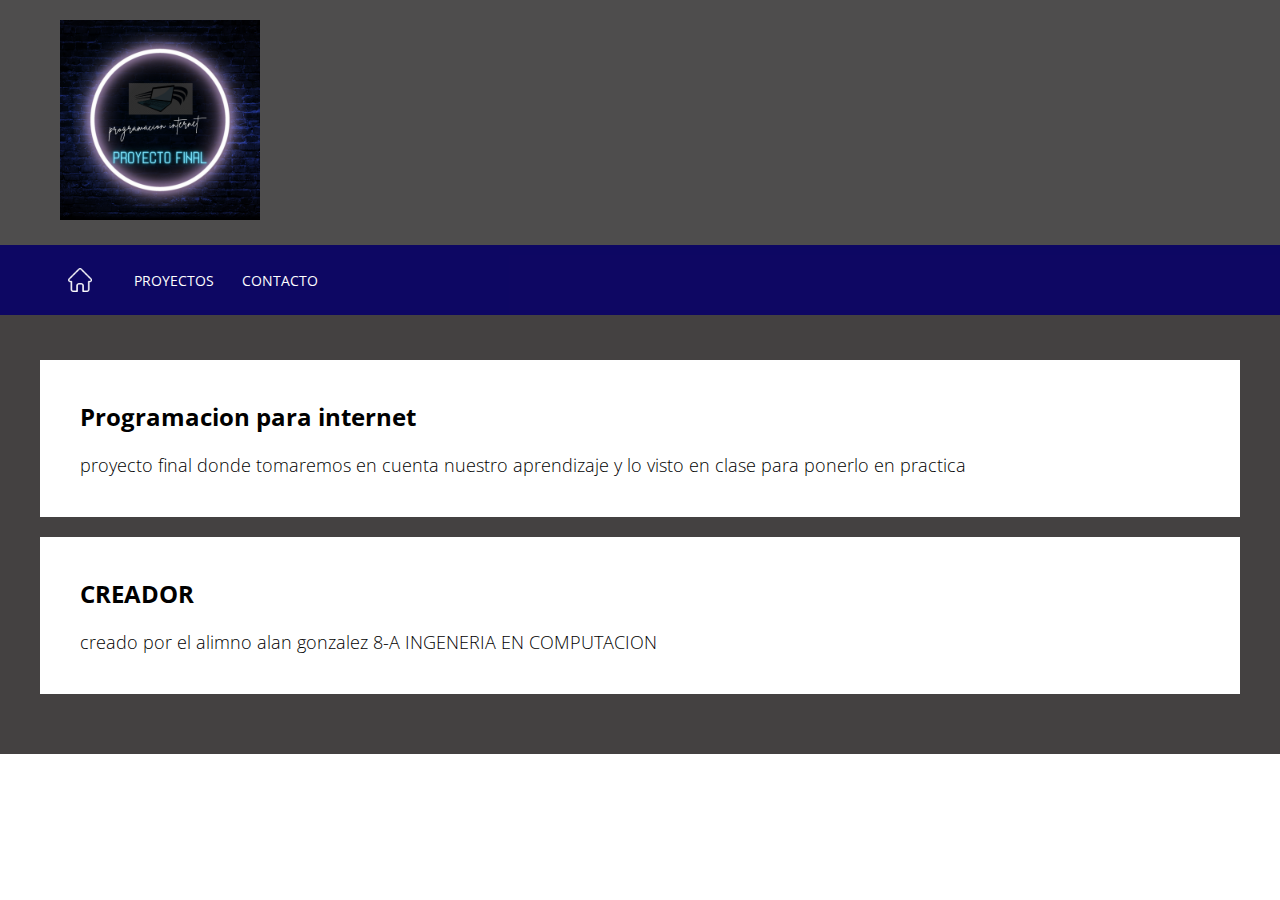
<file: index.html>
<!DOCTYPE html>
<html lang="en">
<head>
    <meta charset="UTF-8">
    <meta http-equiv="X-UA-Compatible" content="IE=edge">
    <meta name="viewport" content="width=device-width, initial-scale=1.0">
    <title>MENU PROYECTOS</title>
    <link rel="stylesheet" href="css/estilos.css">
</head>
<body>
    <header>
        <div class="header__superior">
            <div class="logo">
                <img src="proyectofinal.png" alt="">
            </div>
        
        </div>
        <div class="container__menu">
            <div class="menu">
                <nav>
                    <ul>
                        <li><a href="index.html"></a></li>
                        <li><a href="#">PROYECTOS</a>
                            <ul>
                               <li><a href="mipagina.html" id="selected">curriculum</a></li>
                               <li><a href="dinosaurio_chrome-master/dino.html" id="selected">dinosaurio</a></li>
                                <li><a href="calendario.html" id="selected">calendario</a></li>
                                <li><a href="reloj.html" id="selected">reloj</a></li>
                                <li><a href="precargador.html" id="selected">simulacion Carga</a></li>
                            </ul>

                        </li>
                        <li><a href="contacto.html">CONTACTO</a></li>
                    </ul>
                </nav>    
            </div>
        </div>
    </header>
    <main>
        <article>
            <h2> Programacion para internet
                <p>
                 proyecto final donde tomaremos en cuenta nuestro aprendizaje y lo visto en clase
                 para ponerlo en practica
                </p>
            </h2>
            </article>
        </article>
        <article>
            <h2>CREADOR</h2>
            <p>
                creado por el alimno alan gonzalez 
                8-A
                INGENERIA EN COMPUTACION
            </p>
    </main>
</body>
</html>
</file>
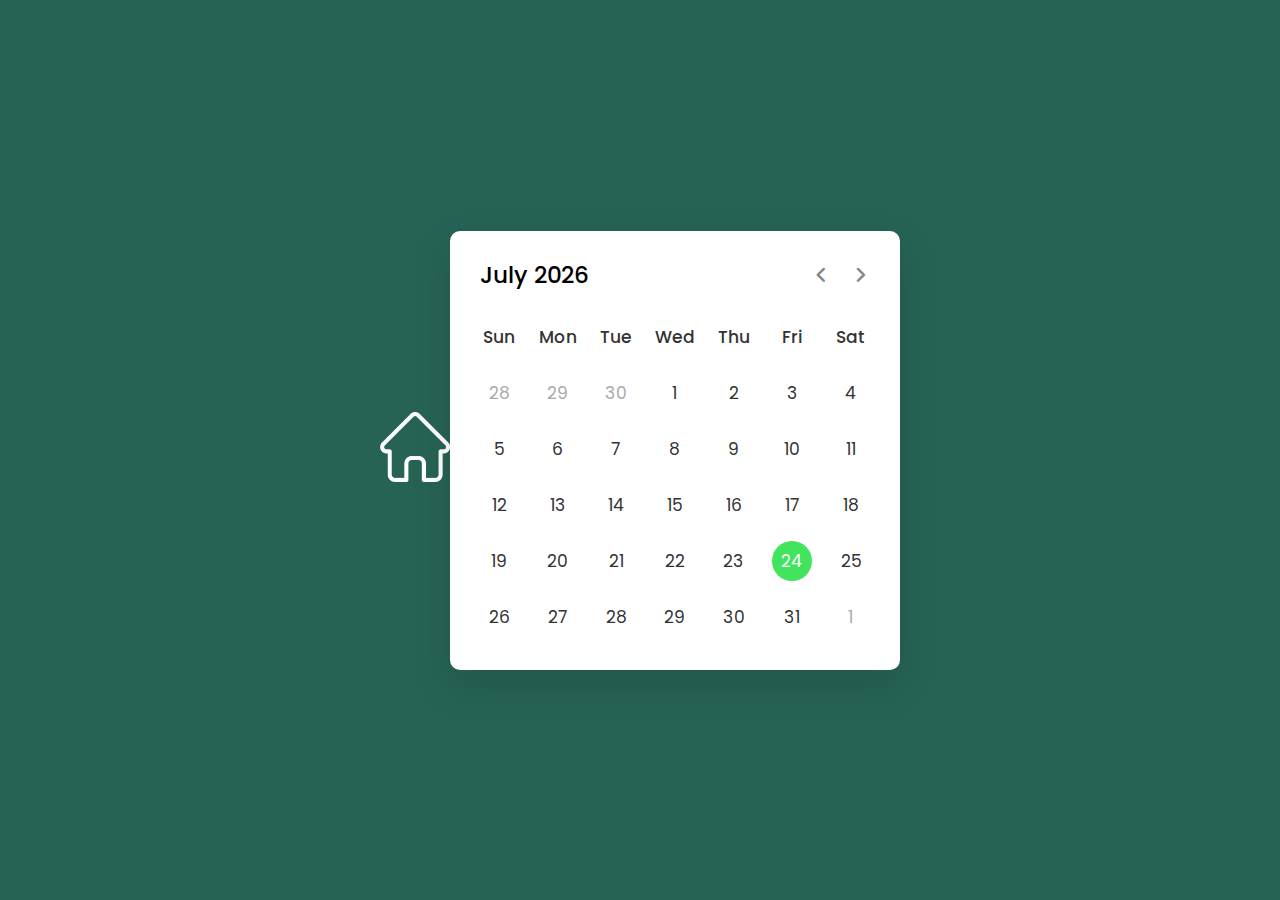
<file: calendario.html>
<!DOCTYPE html>
<!-- Coding By CodingNepal - youtube.com/codingnepal -->
<html lang="en" dir="ltr">
  <head>
    <meta charset="utf-8">
    <title>Dynamic Calendar JavaScript | CodingNepal</title>
    <link rel="stylesheet" href="css/estilo.css">
    <meta name="viewport" content="width=device-width, initial-scale=1.0">
    <!-- Google Font Link for Icons -->
    <link rel="stylesheet" href="https://fonts.googleapis.com/css2?family=Material+Symbols+Rounded:opsz,wght,FILL,GRAD@20..48,100..700,0..1,-50..200">
    <script src="cal.js" defer></script>
  </head>
  <body>
    <a href="index.html"> <img class="img_casa" src="casa.png" alt=""></a>
    <div class="wrapper">
      <header>
        <p class="current-date"></p>
        <div class="icons">
          <span id="prev" class="material-symbols-rounded">chevron_left</span>
          <span id="next" class="material-symbols-rounded">chevron_right</span>
        </div>
      </header>
      <div class="calendar">
        <ul class="weeks">
          <li>Sun</li>
          <li>Mon</li>
          <li>Tue</li>
          <li>Wed</li>
          <li>Thu</li>
          <li>Fri</li>
          <li>Sat</li>
        </ul>
        <ul class="days"></ul>
      </div>
    </div>
    
  </body>
</html>
</file>
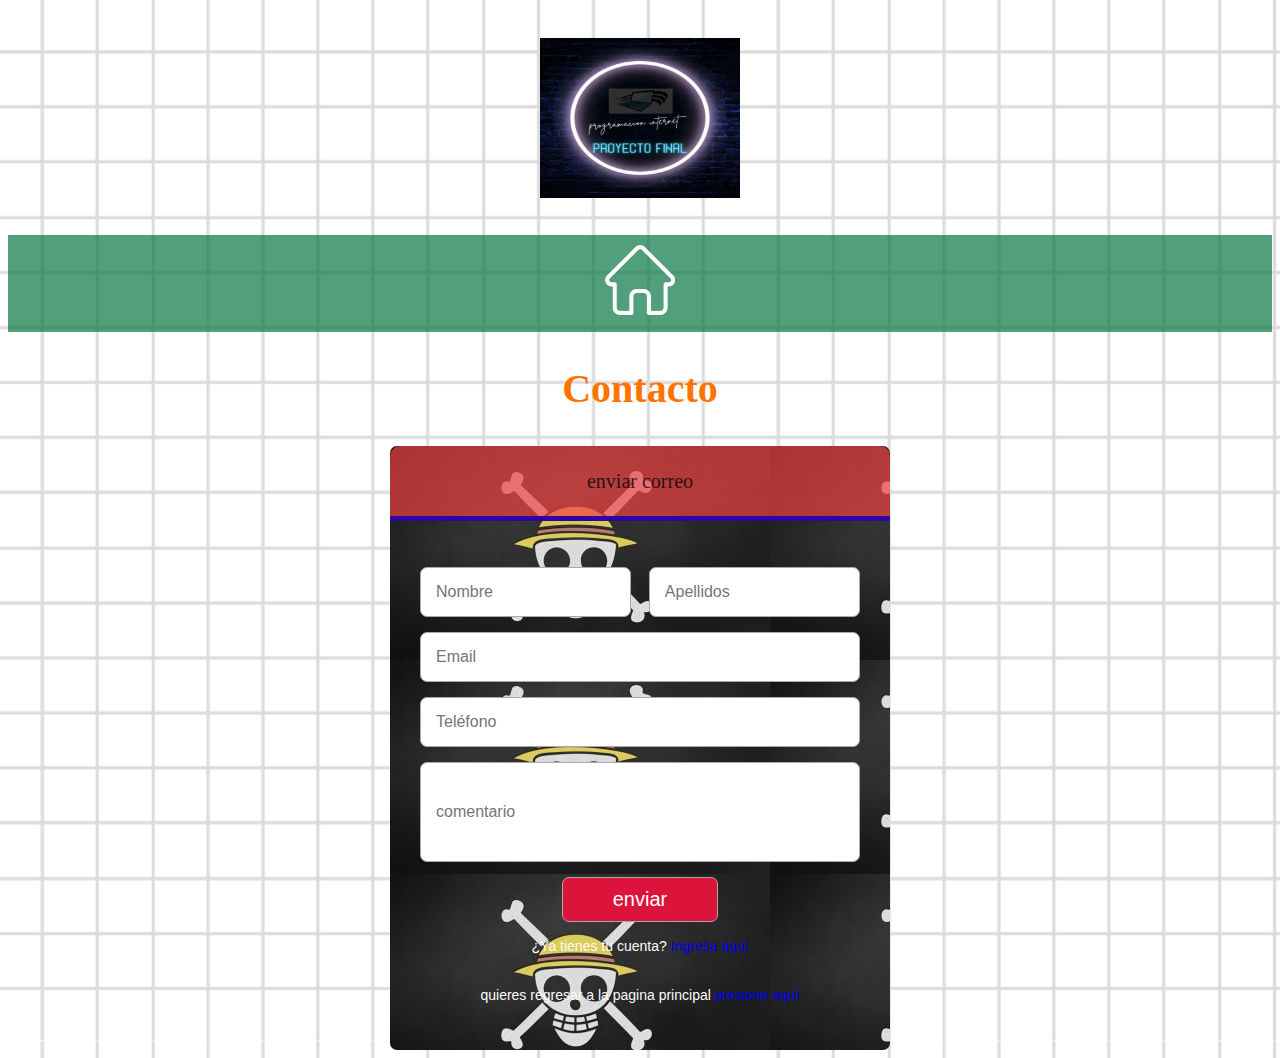
<file: contacto.html>
<!DOCTYPE html>
<html lang="en">
<head>
    <meta charset="UTF-8">
    <meta http-equiv="X-UA-Compatible" content="IE=edge">
    <meta name="viewport" content="width=device-width, initial-scale=1.0">
    <link rel="stylesheet" href="estilo.1.css"type"text/css" title="estilos del formulario" media="screen,print">
    <link rel="stylesheet" href="/css/style.css">
    <title>Formulario de registro</title>
    <script> src="validar.js" </script>
</head>
<body background="p.jpg">
  <header class="header">
    <a href="index.html">
      <img class="header__logo" src="proyectofinal.png" alt="Logotipo">
    </a>
</header>

<nav class="navegacion">
  <a href="index.html"> <img class="img_casa" src="casa.png" alt=""></a>
    
</nav>

   <h1> Contacto</h1>
    <form action="registrar.php" method="post" class="form-register"onsubmit="validar()">
      <h2 class="form__titulo">enviar correo</h2> 
      <div class="contenedor-imputs">
        <input type="text" id="nombre" name="nombre" placeholder="Nombre" class="input-48">
        <input type="text" id="apellidos"name="apellidos" placeholder="Apellidos" class="input-48">
        <input type="email"id="correo"  name="correo" placeholder="Email" class="input-100">
        <input type="number" id="telefono"name="telefono" placeholder="Teléfono" class="input-100">
        <input type="textbox"id="comentariot" name="comentario" placeholder="comentario" class="input-110">
        <input type="submit" name="boton" value="enviar" class="btn-enviar">
        <p class="form_link">¿Ya tienes tu cuenta? <a href="inicio.html">Ingresa aquí</a></p>
        <p class="form_links"> quieres regresar  a la pagina principal  <a href="index.html">presione aquí</a></p>
      </div>
    </form>
</body>
<body>
  </html>
</file>
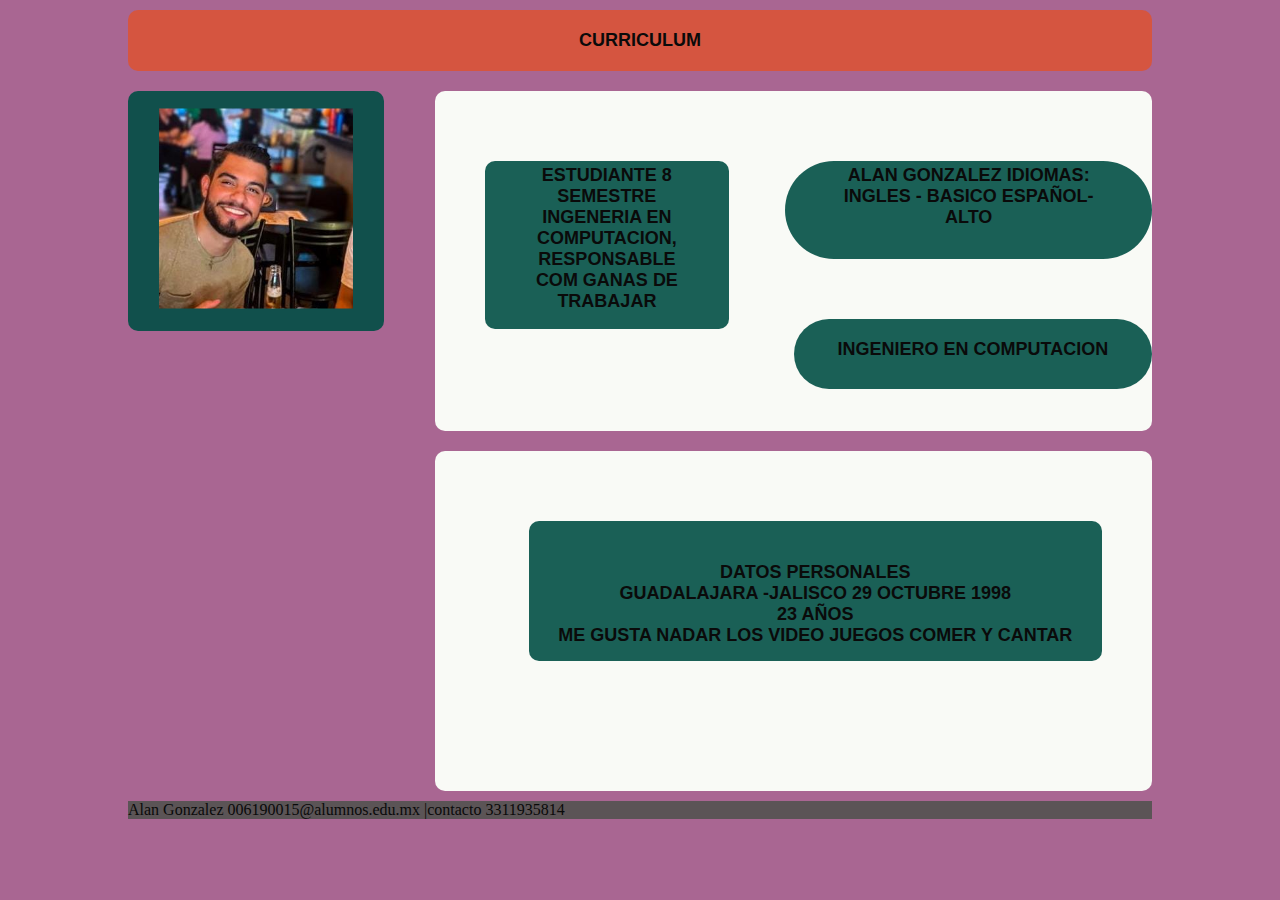
<file: mipagina.html>
<!DOCTYPE html>
<html lang="es">
<head>
    <meta charset="UTF-8">
    <meta http-equiv="X-UA-Compatible" content="IE=edge">
    <meta name="viewport" content="width=device-width, initial-scale=1.0">
    <title>mi pagina</title>
    <link rel="stylesheet" href="estilo1.2.css"type="text/css">
</head>
<body>
  <a href="index.html"> <img class="img_casa" src="casa.png" alt=""></a>
   
    <header>Curriculum</header>
    <!-- FIN DE ENCABEZADO-->
    
     
<!-- fin de la barra de navegacion -->
             <aside>
              
                <div> <img src="Alan.jpeg" alt="">
                </div>
              </aside>
 <!-- fin de  la  barra lateral -->
<!-- inicio de seccion -->
               <section id ="main content">
                    <div>
                      <article>  estudiante 8 semestre ingeneria en computacion,
                        responsable com ganas de trabajar</article>
                      </div>
                      <div>
                       <aside>
                        Alan gonzalez idiomas: ingles - 
                        basico español-alto
                        </aside>
                        <aside class="aside1">ingeniero en computacion</aside>
                    </div>
                </section>
                <div>
                <section>
                    <aside class="DAT">
                       <br> datos personales</br>
                             guadalajara -jalisco 
                            29 octubre 1998
                       <br> 23 años</br>
                        me gusta nadar los video juegos comer y cantar
                    </aside>
                </section>
                </div>
                   
        <!-- fin de seccion -->
         <div class="limpiar">
            <footer>
           Alan Gonzalez 006190015@alumnos.edu.mx |contacto 3311935814
           </footer> </div>   
           
         <!-- poner clases -->
          <!-- pie de pagina -->
        
           
    </body>
</html>
</file>
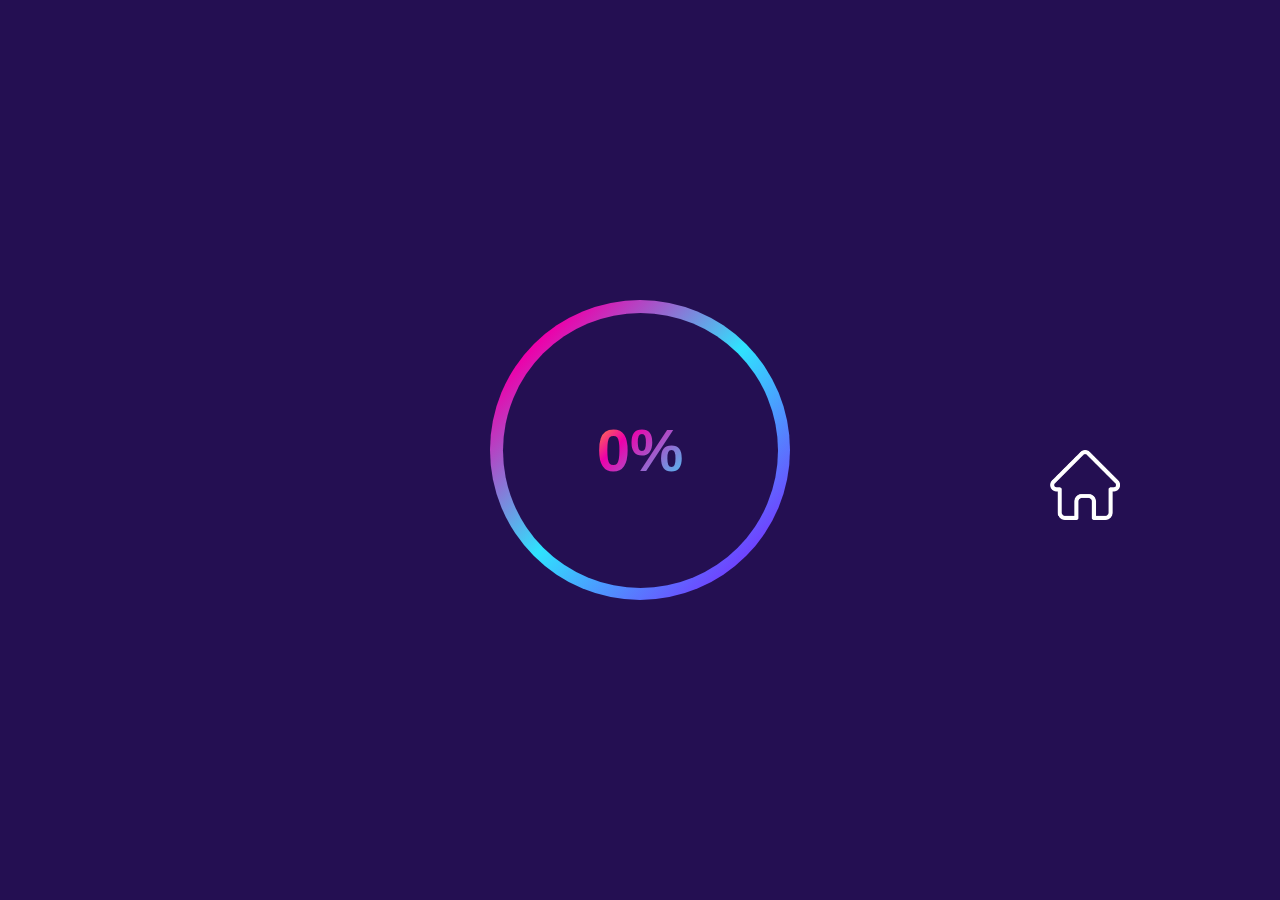
<file: precargador.html>
<!DOCTYPE html>
<!-- Created By CodingNepal -->
<html lang="en" dir="ltr">
   <head>
      <meta charset="utf-8">
      <title>cargador</title>
      <link rel="stylesheet" href="css/estiloc.css">
   </head>
   <body>
    <a href="index.html"> <img class="img_casa" src="casa.png" alt=""></a>
      <div class="outer">
        
      </div>
      <div class="inner">
         <span>0%</span>
      </div>
      <!-- This is Javascript Code -->
      <script>
         let outer = document.querySelector(".outer");
         let inner = document.querySelector(".inner");
         let percent = document.querySelector("span");
         let count = 0;
         inner.addEventListener('click', function(){
           let loading = setInterval(function(){
             if(count == 100){
               outer.classList.remove("active-loader");
               outer.classList.add("active-loader-2");
               clearInterval();
             }else{
               count = count + 1;
               percent.textContent = count + '%';
               outer.classList.add("active-loader");
             }
           },200);
         });
      </script>
   </body>
</html>
</file>
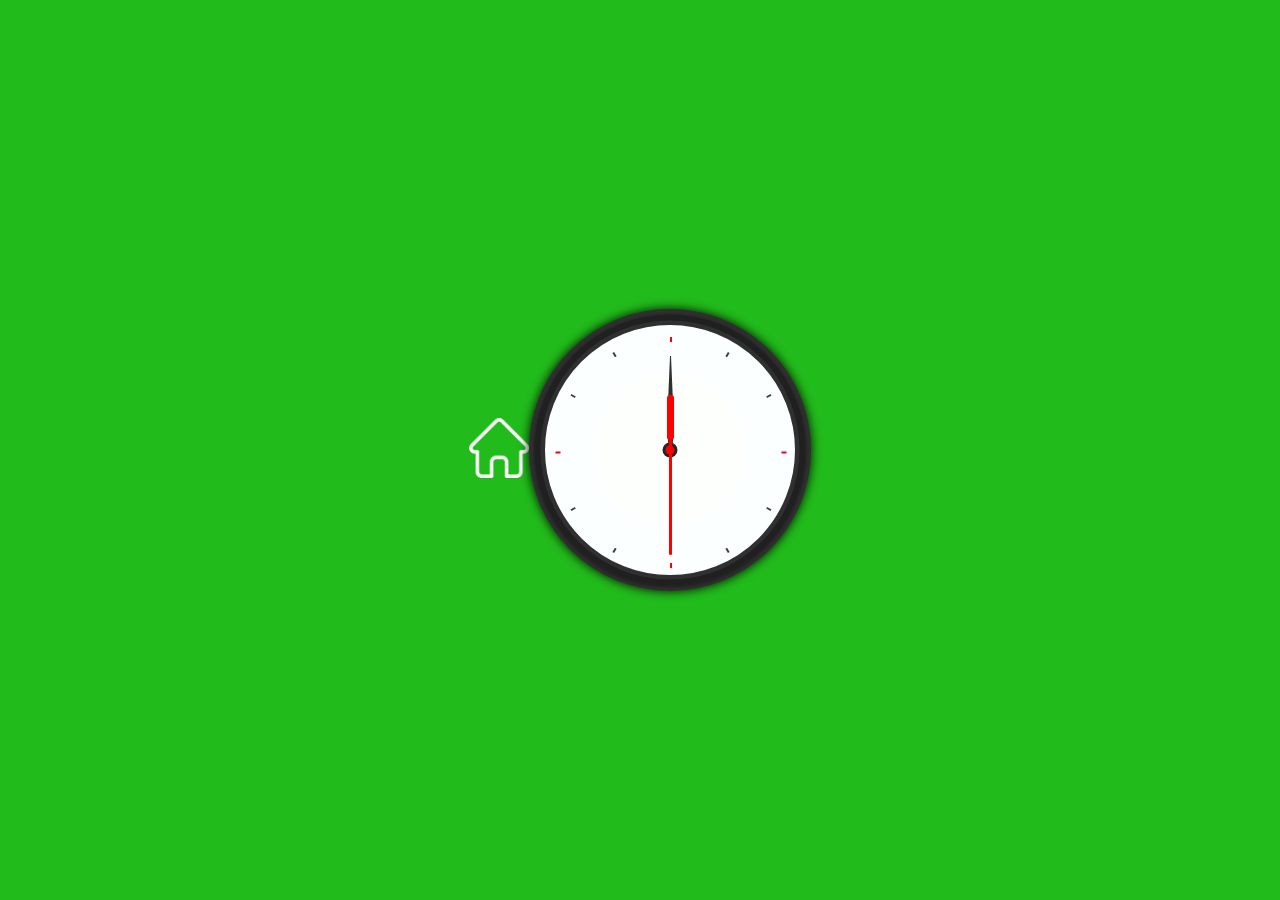
<file: reloj.html>
<!DOCTYPE html>
<!-- Created By CodingNepal -->
<html lang="en" dir="ltr">
   <head>
      <meta charset="utf-8">
      <title>Clock</title>
      <link rel="stylesheet" href="css/estilor.css">
      <style id="clock-animate"></style>
   </head>
   <body>
    <a href="index.html"> <img class="img_casa" src="casa.png" alt=""></a>
      <div class="clock">
         <div class="center-nut"></div>
         <div class="center-nut2"></div>
         <div class="indicator">
            <div>
            </div>
            <div></div>
            <div></div>
            <div></div>
            <div></div>
            <div></div>
            <div></div>
            <div></div>
            <div></div>
            <div></div>
            <div></div>
            <div></div>
         </div>
         <div class="sec-hand"></div>
         <div class="min-hand"></div>
         <div class="hr-hand"></div>
      </div>
      <script>
         (function() {
           var time = new Date(), //we get this time from our pc time not from server
           second = time.getSeconds() / 60 * 360,
           minute = time.getMinutes() / 60 * 360 + time.getSeconds() / 60 *6,
           hour = time.getHours() / 12 * 360 + time.getMinutes() /60 * 30,
           animation = [
             "@keyframes sec-hand{from{transform: rotate(" + second + "deg);}to{transform: rotate(" + (second  + 360) + "deg);}}",
             "@keyframes min-hand{from{transform: rotate(" + minute + "deg);}to{transform: rotate(" + (minute + 360) + "deg);}}",
             "@keyframes hr-hand{from{transform: rotate(" + hour + "deg);}to{transform: rotate(" + (hour + 360) + "deg);}}"
           ].join("");
           document.querySelector("#clock-animate").innerHTML = animation;
         })();
         
      </script>
   </body>
</html>
</file>
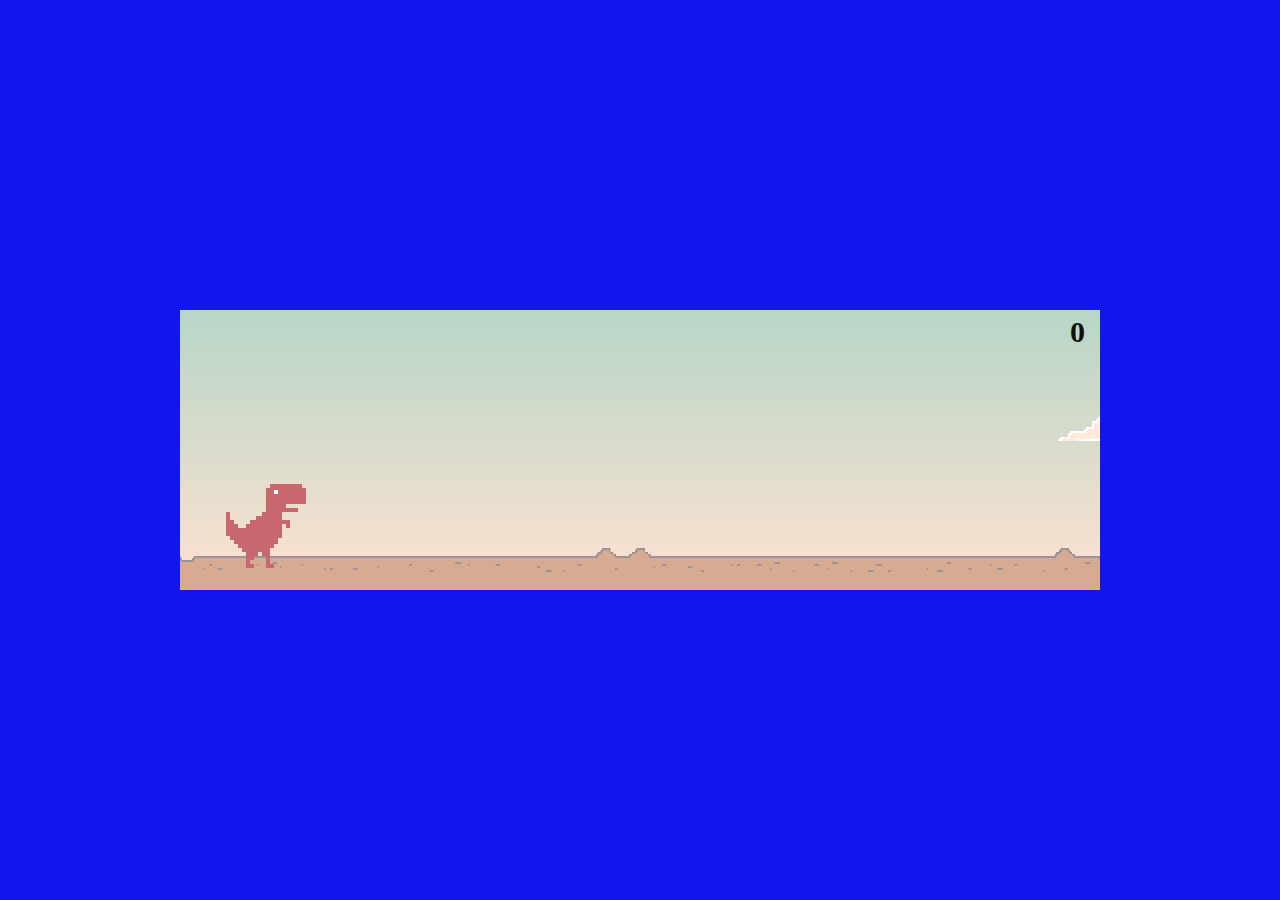
<file: dinosaurio_chrome-master/dino.html>
<!DOCTYPE html>
<html lang="en">
<head>
    <meta charset="UTF-8">
    <meta http-equiv="X-UA-Compatible" content="IE=edge">
    <meta name="viewport" content="width=device-width, initial-scale=1.0">
    <title>Dinosaurio Chrome V2</title>
    <style>

* {
    padding: 0;
    margin: 0;
}

body{
    height: 100vh;
    background: #1216ec;
    display: flex;
    align-items: center;
}

.contenedor {
    width: 920px;
    height: 280px;
    margin: 0 auto;
    
    position: relative;

    background: linear-gradient(#b7d6c7, transparent) #ffe2d1;/*linear-gradient(#90ebff, white);*/
    transition: background-color 1s linear;
    overflow: hidden;
}

.mediodia {
    background-color: #0788f1;
}

.tarde {
    background-color: #ff9102;
}

.noche {
    background-color: #19162e;
}

.dino {
    width: 84px;
    height: 84px;

    position: absolute;
    bottom: 22px;
    left: 42px;
    z-index: 2;

    background: url(img/dino.png) repeat-x 0px 0px;
    background-size: 336px 84px;
    background-position-x: 0px;

}

.dino-corriendo {
    animation: animarDino 0.25s steps(2) infinite;
}
.dino-estrellado {
    background-position-x: -252px;
}

.suelo {
    width: 200%;
    height: 42px;

    position: absolute;
    bottom: 0;
    left: 0;

    background: url(img/suelo.png) repeat-x 0px 0px;
    background-size: 50% 42px;

}

.cactus{
    width: 46px;
    height: 96px;

    position: absolute;
    bottom: 16px;
    left: 600px;
    z-index: 1;

    background: url(img/cactus1.png) no-repeat;
}
.cactus2{
    width: 98px;
    height: 66px;

    background: url(img/cactus2.png) no-repeat;
}

.nube{
    width: 92px;
    height: 26px;

    position: absolute;
    z-index: 0;

    background: url(img/nube.png) no-repeat;
    background-size: 92px 26px;
}
.img_casa{
    width: 70px;
    height: 70px;
}


.score{
    width: 100px;
    height: 30px;

    position: absolute;
    top: 5px;
    right: 15px;
    z-index: 10;

    color: #0f0f0f;
    font-family: Verdana;
    font-size: 30px;
    font-weight: bold;
    text-align: right;
}

.game-over{
    display: none;

    position: absolute;
    width: 100%;


    text-align: center;
    color: #030303;
    font-size: 30px;
    font-family: Verdana;
    font-weight: 700;
}

@keyframes animarDino{
    from{
        background-position-x: -84px;
    }
    to{
        background-position-x: -252px;
    }
}


    </style>
</head>
<body>

    <div class="contenedor">

        <div class="suelo"></div>
        
        <div class="dino dino-corriendo"></div>

        <div class="score">0</div>

    </div>

    <div class="game-over">GAME OVER</div>
    

<script>

//****** GAME LOOP ********//

var time = new Date();
var deltaTime = 0;

if(document.readyState === "complete" || document.readyState === "interactive"){
    setTimeout(Init, 1);
}else{
    document.addEventListener("DOMContentLoaded", Init); 
}

function Init() {
    time = new Date();
    Start();
    Loop();
}

function Loop() {
    deltaTime = (new Date() - time) / 1000;
    time = new Date();
    Update();
    requestAnimationFrame(Loop);
}

//****** GAME LOGIC ********//

var sueloY = 22;
var velY = 0;
var impulso = 900;
var gravedad = 2500;

var dinoPosX = 42;
var dinoPosY = sueloY; 

var sueloX = 0;
var velEscenario = 1280/3;
var gameVel = 1;
var score = 0;

var parado = false;
var saltando = false;

var tiempoHastaObstaculo = 2;
var tiempoObstaculoMin = 0.7;
var tiempoObstaculoMax = 1.8;
var obstaculoPosY = 16;
var obstaculos = [];

var tiempoHastaNube = 0.5;
var tiempoNubeMin = 0.7;
var tiempoNubeMax = 2.7;
var maxNubeY = 270;
var minNubeY = 100;
var nubes = [];
var velNube = 0.5;

var contenedor;
var dino;
var textoScore;
var suelo;
var gameOver;

function Start() {
    gameOver = document.querySelector(".game-over");
    suelo = document.querySelector(".suelo");
    contenedor = document.querySelector(".contenedor");
    textoScore = document.querySelector(".score");
    dino = document.querySelector(".dino");
    document.addEventListener("keydown", HandleKeyDown);
}

function Update() {
    if(parado) return;
    
    MoverDinosaurio();
    MoverSuelo();
    DecidirCrearObstaculos();
    DecidirCrearNubes();
    MoverObstaculos();
    MoverNubes();
    DetectarColision();

    velY -= gravedad * deltaTime;
}

function HandleKeyDown(ev){
    if(ev.keyCode == 32){
        Saltar();
    }
}

function Saltar(){
    if(dinoPosY === sueloY){
        saltando = true;
        velY = impulso;
        dino.classList.remove("dino-corriendo");
    }
}

function MoverDinosaurio() {
    dinoPosY += velY * deltaTime;
    if(dinoPosY < sueloY){
        
        TocarSuelo();
    }
    dino.style.bottom = dinoPosY+"px";
}

function TocarSuelo() {
    dinoPosY = sueloY;
    velY = 0;
    if(saltando){
        dino.classList.add("dino-corriendo");
    }
    saltando = false;
}

function MoverSuelo() {
    sueloX += CalcularDesplazamiento();
    suelo.style.left = -(sueloX % contenedor.clientWidth) + "px";
}

function CalcularDesplazamiento() {
    return velEscenario * deltaTime * gameVel;
}

function Estrellarse() {
    dino.classList.remove("dino-corriendo");
    dino.classList.add("dino-estrellado");
    parado = true;
}

function DecidirCrearObstaculos() {
    tiempoHastaObstaculo -= deltaTime;
    if(tiempoHastaObstaculo <= 0) {
        CrearObstaculo();
    }
}

function DecidirCrearNubes() {
    tiempoHastaNube -= deltaTime;
    if(tiempoHastaNube <= 0) {
        CrearNube();
    }
}

function CrearObstaculo() {
    var obstaculo = document.createElement("div");
    contenedor.appendChild(obstaculo);
    obstaculo.classList.add("cactus");
    if(Math.random() > 0.5) obstaculo.classList.add("cactus2");
    obstaculo.posX = contenedor.clientWidth;
    obstaculo.style.left = contenedor.clientWidth+"px";

    obstaculos.push(obstaculo);
    tiempoHastaObstaculo = tiempoObstaculoMin + Math.random() * (tiempoObstaculoMax-tiempoObstaculoMin) / gameVel;
}

function CrearNube() {
    var nube = document.createElement("div");
    contenedor.appendChild(nube);
    nube.classList.add("nube");
    nube.posX = contenedor.clientWidth;
    nube.style.left = contenedor.clientWidth+"px";
    nube.style.bottom = minNubeY + Math.random() * (maxNubeY-minNubeY)+"px";
    
    nubes.push(nube);
    tiempoHastaNube = tiempoNubeMin + Math.random() * (tiempoNubeMax-tiempoNubeMin) / gameVel;
}

function MoverObstaculos() {
    for (var i = obstaculos.length - 1; i >= 0; i--) {
        if(obstaculos[i].posX < -obstaculos[i].clientWidth) {
            obstaculos[i].parentNode.removeChild(obstaculos[i]);
            obstaculos.splice(i, 1);
            GanarPuntos();
        }else{
            obstaculos[i].posX -= CalcularDesplazamiento();
            obstaculos[i].style.left = obstaculos[i].posX+"px";
        }
    }
}

function MoverNubes() {
    for (var i = nubes.length - 1; i >= 0; i--) {
        if(nubes[i].posX < -nubes[i].clientWidth) {
            nubes[i].parentNode.removeChild(nubes[i]);
            nubes.splice(i, 1);
        }else{
            nubes[i].posX -= CalcularDesplazamiento() * velNube;
            nubes[i].style.left = nubes[i].posX+"px";
        }
    }
}

function GanarPuntos() {
    score++;
    textoScore.innerText = score;
    if(score == 5){
        gameVel = 1.5;
        contenedor.classList.add("mediodia");
    }else if(score == 10) {
        gameVel = 2;
        contenedor.classList.add("tarde");
    } else if(score == 20) {
        gameVel = 3;
        contenedor.classList.add("noche");
    }
    suelo.style.animationDuration = (3/gameVel)+"s";
}

function GameOver() {
    Estrellarse();
    gameOver.style.display = "block";
}

function DetectarColision() {
    for (var i = 0; i < obstaculos.length; i++) {
        if(obstaculos[i].posX > dinoPosX + dino.clientWidth) {
            //EVADE
            break; //al estar en orden, no puede chocar con más
        }else{
            if(IsCollision(dino, obstaculos[i], 10, 30, 15, 20)) {
                GameOver();
            }
        }
    }
}

function IsCollision(a, b, paddingTop, paddingRight, paddingBottom, paddingLeft) {
    var aRect = a.getBoundingClientRect();
    var bRect = b.getBoundingClientRect();

    return !(
        ((aRect.top + aRect.height - paddingBottom) < (bRect.top)) ||
        (aRect.top + paddingTop > (bRect.top + bRect.height)) ||
        ((aRect.left + aRect.width - paddingRight) < bRect.left) ||
        (aRect.left + paddingLeft > (bRect.left + bRect.width))
    );
}


</script>
</body>
</html>
</file>
<file: css/estilos.css>
@import url('https://fonts.googleapis.com/css2?family=Open+Sans:ital,wght@0,300;0,400;0,600;0,700;0,800;1,300;1,400;1,600;1,700;1,800&display=swap');

*{
    margin: 0;
    padding: 0;
    box-sizing: border-box;
    text-decoration: none;
    font-family: 'Open Sans', sans-serif;
    text-decoration: none;
}
header{
    width: 100%;
    position: fixed;
    top: 0;
    left: 0;
    background:rgb(78, 77, 77) ;
}
/* header superior*/
.header__superior{
     max-width: 1200px;
     margin: auto;
     display: flex;
     align-items: center;
     justify-content: space-between;
     padding: 20px;
}
.logo img{
  width: 200px; 
   
}

/*barra menu*/
.container__menu{
  width: 100%;
  height: 70px;
  background:rgba(10, 3, 100, 0.945) ;
  padding: 0px 20px;
}
.menu{
  max-width: 1200px;
  margin: auto;
  height: 100%;

}
nav{
  height: 100%;
}
nav > ul{               /*va al punto exacto*/
 height: 100%;
 display: flex;
}
nav ul  li{
   height: 100%;
   list-style: none;
   position: relative;
}
nav > ul > li:first-child> a {
background-image: url(../casa.png);
background-size: 24px;
background-repeat: no-repeat;
background-position: center center;
padding: 20px 40px;
}
nav > ul > li:first-child:hover> a {
  background-image: url(../casa.png);
  background-size: 24px;
  background-repeat: no-repeat;
  background-position: center center;
  padding: 20px 40px;
  }
nav >ul > li > a{
  width: 100%;
  height: 100%;
  display: flex;
  align-items: center;
  padding: 14px;
  color: rgb(255, 255, 255);
  text-transform: uppercase;
  font-size: 14px;
  transition: all 300ms ease;
}
nav >ul > li > a:hover{
  transform: scale(1.1);
  background: rgb(31, 79, 238);
  box-shadow: 0px 0px 10px 0px rgba(0,0,0,0.5)
}
#selected{
  transform: scale(1.1);
  background-color:  rgb(31, 79, 238);
 transform: scale(1.1);
  background: rgb(31, 79, 238);
  box-shadow: 0px 0px 10px 0px rgba(0,0,0,0.5)
}
/*submenu*/
nav ul li ul{
  width: 200px;
  display: flex;
  flex-direction: column;
  background: rgb(255, 255, 255);
  position: absolute;
  top: 90px;
  left: -5px;
  padding: 14px 0px;
  visibility: hidden;
  opacity: 0;
  box-shadow: 0px 0px 10px 0px rgba(0,0,0,0.5)
 z-index 10;
   transition: 300ms ease;
}
nav ul li:hover ul{
  visibility: visible;
  opacity: 1;
  top: 70px;

}
nav ul li ul::before{
  content: '';
  width: 0;
  height: 0;
  border-left: 12px solid transparent;
  border-right: 12px solid transparent;
  border-bottom: 12px solid white;
  position: absolute;
  top: -12px;
  left: 20px;
}
nav ul li ul li a {
  display: block;
  color: rgb(248, 255, 250);
  padding: 6px;
  margin-left: 14px;
  margin-top: 10px;
  font-size: 14px;
  text-transform: uppercase;
  transition: all 300ms ease;
}
 nav ul li ul li a:hover{
  background: rgba(55, 0, 206, 0.856);
  color: #fff;
  transform: scale(1.1);
  padding-left: 30px;
  font-size: 14px;
  box-shadow: 0px 0px 10px 0px rgba(0,0,0,0.5)
 }
 main{
  background: #444141;
padding: 40px 20px;
margin-top: 300px;
 }
 article{
  max-width: 1200px;
  margin: 20px auto;
  padding: 40px;
  background: #fff;
 }
 article p{
  margin-top: 20px;
  font-size: 18px;
  font-weight: 300;
 }
 /*elementos responsivos*/
 
 @media screen and(max-width: 720px) {
  .searh input{
    display: none;

  }

 
  .header__superior{
    padding: 10px;
  }
  .logo img {
    width: 200px;
  }

  nav > ul {
flex-direction: column;
background-color: rgb(2, 2, 44);
position: fixed;
left: 0;
top: 158px;
width: 100%;
height: 0;
transition: all 300ms ease;
z-index: 100;
opacity: 0;
visibility: visible;
  }
  nav > ul > li > a:hover{
   transform: scale(1);

  }
  nav il li ul {
   left:  90px;
  }
  nav ul li{
    left: 90px;

  }
  nav > ul > li a:hover{
    transform: scale(1);  
  }
 nav  ul li ul {
  left: 90px;
 }

 #selected{
  transform: scale(1);
 }
 nav > ul > li:hover ul{
  top: 50px;
 }

}
</file>
<file: css/estilo.css>
/* Import Google font - Poppins */
@import url('https://fonts.googleapis.com/css2?family=Poppins:wght@400;500;600&display=swap');
*{
  margin: 0;
  padding: 0;
  box-sizing: border-box;
  font-family: 'Poppins', sans-serif;
}
body{
  display: flex;
  align-items: center;
  padding: 0 10px;
  justify-content: center;
  min-height: 100vh;
  background: #266355;
}
.wrapper{
  width: 450px;
  background: #fff;
  border-radius: 10px;
  box-shadow: 0 15px 40px rgba(0,0,0,0.12);
}
.wrapper header{
  display: flex;
  align-items: center;
  padding: 25px 30px 10px;
  justify-content: space-between;
}
header .icons{
  display: flex;
}
header .icons span{
  height: 38px;
  width: 38px;
  margin: 0 1px;
  cursor: pointer;
  color: #878787;
  text-align: center;
  line-height: 38px;
  font-size: 1.9rem;
  user-select: none;
  border-radius: 50%;
}
.icons span:last-child{
  margin-right: -10px;
}
header .icons span:hover{
  background: #f2f2f2;
}
header .current-date{
  font-size: 1.45rem;
  font-weight: 500;
}
.calendar{
  padding: 20px;
}
.calendar ul{
  display: flex;
  flex-wrap: wrap;
  list-style: none;
  text-align: center;
}
.calendar .days{
  margin-bottom: 20px;
}
.calendar li{
  color: #333;
  width: calc(100% / 7);
  font-size: 1.07rem;
}
.calendar .weeks li{
  font-weight: 500;
  cursor: default;
}
.calendar .days li{
  z-index: 1;
  cursor: pointer;
  position: relative;
  margin-top: 30px;
}
.days li.inactive{
  color: #aaa;
}
.days li.active{
  color: #fff;
}
.days li::before{
  position: absolute;
  content: "";
  left: 50%;
  top: 50%;
  height: 40px;
  width: 40px;
  z-index: -1;
  border-radius: 50%;
  transform: translate(-50%, -50%);
}
.days li.active::before{
  background: #41e45c;
}
.days li:not(.active):hover::before{
  background: #f2f2f2;
}
.img_casa{
    width: 70px;
    height: 70px;
}
</file>
<file: estilo.1.css>
*
{
    box-sizing: border-box;
}

h1{
    color: rgb(242, 245, 240);
    text-align: center;
}
.header__logo{
   
      width: 200px;
      height: 160px; 
       
    }
    
.form__titulo
{
background: rgba(240, 65, 65, 0.699);
color: rgba(0, 4, 7, 0.795);
padding: 20px;
text-align: center;
font-weight: 100;
font-size: 20px;
border-top-left-radius: 10px;
border-top-right-radius: 10px;
border-bottom: 5px solid  rgb(47, 4, 165);
}
.contenedor-imputs{
padding: 30px 30px;
display: flex;
flex-wrap: wrap;
justify-content: space-between;
border-radius: 10px;


}
input{
    margin-bottom: 15px;
    padding: 15px;
    font-size: 16px;
    border-radius: 7px;
    border: 1px solid darkgrey;
}
.input-48{
    width: 48%;
}
 .input-100{
    width: 100%;
 }
 .input-110{

    width: 100%;
    height: 100px;
 }
 .form-register{
    width: 100%;
    max-width: 500px;
    margin: auto;
    background-image: url("onepiece.jpg" );
    border-radius: 7px;
   border-radius:  5px solid  rgb(7, 247, 27);

   
 }
 .btn-enviar
 {
    background: crimson;
    color: white;
    margin: auto;
    padding: 10px 50px;
    font-size: 20px;
    cursor: pointer;
    text-align: center;
 }
 .btn-enviar:active{
    transform: scale(1.05);
    text-align: center;
    font-size: 14px;
 }
 .form_link{
    width: 100%;
    text-align: center;
    font-size: 14px;
    color: rgb(253, 251, 251);
 }
 .form_links{
   width: 100%;
   text-align: center;
   font-size: 14px;
   color: rgb(253, 251, 251);
}
.img_casa{
   width: 70px;
   height: 70px;

 
}
</file>
<file: css/style.css>
:root {
    --primario: #1f1e1e;
    --primarioOscuro: #03743faf;
    --secundario: #ff7300;
    --secundarioOscuro: rgb(233, 187, 2);
    --blanco: rgb(250, 244, 244);
    --negro: rgba(8, 8, 8, 0.973);

    --fuentePrincipal: 'Staatliches', cursive;
}

html {
    box-sizing: border-box;
    font-size: 62.5%; 
}

*, *:before, *:after {
    box-sizing: inherit;
}

/** Globales **/
body {
    background-color: var(--primario);
    font-size: 1.6rem;
    line-height: 1.5;
}
p {
    font-size: 1.8rem;
    font-family: Arial, Helvetica, sans-serif;
    color: var(--blanco);
}
a {
    text-decoration: none;
}
img {
    width: 100%;
}
.contenedor {
    max-width: 120rem;
    margin: 0 auto;
}
h1, h2, h3 {
    text-align: center;
    color: var(--secundario);
    font-family: var(--fuentePrincipal);
}
h1 {
    font-size: 4rem;
}
h2 {
    font-size: 3.2rem;
}
h3 {
    font-size: 2.4rem;
}

/** Header **/
.header {
    display: flex;
    justify-content: center;
}
.header__logo {
    margin: 3rem 0;
}
/** Footer **/
.footer {
    background-color: var(--primarioOscuro);
    padding: 1rem 0;
    margin-top: 2rem;
}
.footer__texto {
    font-family: var(--fuentePrincipal);
    text-align: center;
    font-size: 2.2rem;
}
/** Navegacion **/

.navegacion {

    background-color: var(--primarioOscuro);
    padding: 1rem 0;
    display: flex;
    justify-content: center;
    gap: 2rem; 
}


.navegacion__enlace {
    font-family: var(--fuentePrincipal);
    color: var(--blanco);
    font-size: 3rem;
}
.navegacion__enlace--activo,
.navegacion__enlace:hover {
    color: var(--secundario);
}

/** Grid **/
.grid {
    display: grid;
    grid-template-columns: repeat(2, 1fr);
    gap: 2rem;
}
@media (min-width: 768px) {
    .grid {
        grid-template-columns: repeat(3, 1fr);
    }
}

/** Productos **/
.producto {
    background-color: var(--primarioOscuro);
    padding: 1rem;
}

.producto__nombre {
    font-size: 4rem;
}
.producto__precio {
    font-size: 2.8rem;
    color: var(--secundario);
}
.producto__nombre,
.producto__precio {
    font-family: var(--fuentePrincipal);
    margin: 1rem 0;
    text-align: center;
    line-height: 1.2;
}

/** Graficos **/
.grafico {
    min-height: 30rem;
    background-repeat: no-repeat;
    background-size: cover;
    grid-column: 1 / 3;
}
.grafico--camisas {
    grid-row: 2 / 3;
    background-image: url(../img/gra1.jpg);
}
.grafico--node {
    background-image: url(../img/gra2.png);
    grid-row: 7 / 8;
}

@media (min-width: 768px) {
    .grafico--node {
        grid-row: 5 / 6;
        grid-column: 2 / 4;
    }
}

/** Nosotros **/
.nosotros {
    display: grid;
    grid-template-rows: repeat(2, auto);
}
@media (min-width: 768px) {
    .nosotros {
        grid-template-columns: repeat(2, 1fr);
        column-gap: 2rem;
    }
}
.nosotros__imagen {
    grid-row: 1 / 2;
}
@media (min-width: 768px) {
    .nosotros__imagen {
       grid-column: 2 / 3;
    }
}

/** Bloques **/
.bloques {
    display: grid;
    grid-template-columns: repeat(2, 1fr);
    gap: 2rem;
}
@media (min-width: 768px) {
    .bloques {
        grid-template-columns: repeat(4, 1fr);
    }
}

.bloque {
    text-align: center;
}

.bloque__titulo {
    margin: 0;
}

/** Pagina del Producto **/
@media (min-width: 768px) {
    .camisa {
        display: grid;
        grid-template-columns: repeat(2, 1fr);
        column-gap: 2rem;
    }
}

.formulario {
    display: grid;
    grid-template-columns: repeat(2, 1fr);
    gap: 2rem;
}
.formulario__campo {
   border: 1rem solid var(--primarioOscuro);
   background-color: transparent;
   color: var(--blanco);
   font-size: 2rem;
   font-family: Arial, Helvetica, sans-serif;
   padding: 1rem;
   appearance: none;
}
.formulario__submit {
    background-color: var(--secundario);
    border: none;
    font-size: 2rem;
    font-family: var(--fuentePrincipal);
    padding: 2rem;
    transition: background-color .3s ease;
    grid-column: 1 / 3;
}
.formulario__submit:hover {
    cursor: pointer;
    background-color: var(--secundarioOscuro);
}
.img_casa{
    width: 70px;
    height: 70px;
}
</file>
<file: estilo1.2.css>
html{
    margin: 0;
    padding: 0;
    background : #791156a4 ;
    color : rgb(10, 10, 10)
}
body{
    width: 80%;
    margin: 10px auto;
}
.limpiar{
    clear: both;
}
header, nav,aside,section,article,footer img{
    margin: 10px 0;
    padding: 20px 0;
    text-align: center;
    font-size: 18px;
    text-transform: uppercase;
    font-weight: bold;
    font-family: 'Segoe UI', Tahoma, Geneva, Verdana, sans-serif;
}
header{
    border-radius: 10px;
    background: #f7490493  ;
}
nav{
    border-radius: 10px;
    background: #18ca078f;
}
ul{
    list-style: none;
}
nav ul li{
    display: inline-block;
    margin: 0 10px;
    padding:4px 10px;
    border: 2px solid rgb(243, 235, 235) ;
    border-radius: 4px;

}
aside{
    border-radius: 10px;
    float:  left;
    width: 25%;
    height: 200px;
    background: #004e44e5;
}
div{
    list-style: none;
}
 aside div{

    margin: 0 10px;
    padding:4px 10px;
    position: relative;
    top: 50%;
    transform: translateY(-50%);
}
article{
    border-radius: 10px;
    margin: 50px;   
    width:  20%;
    height: 160px;
    float :left;
    background: #004e44e5;
    padding: 4px 50px;
    /* recuadros  */
}
section{
    border-radius: 10px;
    float:  right;
    width: 70%;
    height: 300px;
    background: #f9faf6;
}
section div span {
    border-radius: 10px;
    margin: 0 10px;
    padding:4px 10px;
    border: 2px solid rgb(245, 240, 240) ;
    border-radius: 4px;
}
.DAT{
    border-radius: 10px;
    float:  right;
    width: 80%;
    height:20px 20px;
    background: #004e44e5;
    text-align: center;
    margin: 50px;
}
img{
    width: 90%;
    height: 200px;
}
 section div  aside{
    border-radius: 90px;
    margin: 50px auto;   
    width:  40%;
    height: 90px;
    float :right;
    background: #004e44e5;
    padding: 4px 40px;
}
.aside1{
    margin: 10px 0;
    padding: 20px 0;
    float: right;
    width: 50%;
    height: 30px;
    float: right;  
    background: #004e44e5;
    text-align: center;
}
div section aside{
    float: right;
    width: 90%;
    height: 100px;
    
}
div section{
 border-radius: 10px;   
}
div footer{
    background: #575353f5;
}
.img_casa{
    width: 70px;
    height: 70px;
    right:1280px;
    margin: auto;
    display: flex;
    align-items: center;
    position: absolute;
    background:  black;
}
</file>
<file: css/estiloc.css>
html,body{
  display: flex;
  align-items: center;
  justify-content: center;
  height: 100vh;
  font-family: sans-serif;
  background: #240f52;
  overflow: hidden;
}
.outer{
  height: 300px;
  width: 300px;
  background: linear-gradient(135deg,#FEED07 0%,#FE6A50 5%,#ED00AA 15%,#2FE3FE 50%,#8900FF 100%);
  border-radius: 50%;
}
.inner{
  position: absolute;
  width: 275px;
  height: 275px;
  text-align: center;
  line-height: 275px;
  background: #240f52;
  border-radius: 50%;
  cursor: default;
  /* opacity: 0; */
}
.inner span{
  font-size: 60px;
  font-weight: 800;
  background: linear-gradient(135deg,#FEED07 0%,#FE6A50 5%,#ED00AA 15%,#2FE3FE 50%,#8900FF 100%);
  color: transparent;
  -webkit-background-clip: text;
  background-size: 300%;
}
.outer.active-loader{
  animation: rotate 2s ease infinite;
}
@keyframes rotate {
  to{
    transform: rotate(360deg);
  }
}
.outer.active-loader-2{
  animation: rotate2 3s ease;
}
@keyframes rotate2 {
  to{
    transform: rotate(360deg);
  }
}
.img_casa{
  width: 70px;
  height: 70px;
  position: fixed;
  right:160px;

}
</file>
<file: css/estilor.css>
*{
    margin: 0;
    padding: 0;
  }
  body{
    display: flex;
    align-items: center;
    justify-content: center;
    min-height: 100vh;
    background: #21bb1b;
  }
  .clock{
    position: relative;
    display: flex;
    justify-content: center;
    align-items: center;
    width: 250px;
    height: 250px;
    background: #fbffff;
    border-radius: 50%;
    border: 16px solid #303030;
    box-shadow: 0px 0px 10px 1px rgba(0,0,0,0.8);
  }
  .clock:before{
    position: absolute;
    top: 50%;
    left: 50%;
    transform: translate(-50%, -50%);
    content: '';
    width: 259px;
    height: 259px;
    border: 6px solid #202020;
    border-radius: 50%;
    box-shadow: 0 1px 4px rgba(0, 0, 0, 0.5);
  }
  .clock:after{
    position: absolute;
    content: '';
    height: 150px;
    width: 150px;
    border-radius: 50%;
    background: #fcfffc;
    z-index: 1;
  }
  .center-nut,.center-nut2{
    position: absolute;
    top: 50%;
    left: 50%;
    transform: translate(-50%, -50%);
    border-radius: 50%;
  }
  .center-nut{
    height: 15px;
    width: 15px;
    background: #262626;
    z-index: 2;
  }
  .center-nut2{
    width: 9px;
    height: 9px;
    background: red;
    z-index: 6;
  }
  .indicator div{
    position: absolute;
    width: 2px;
    height: 5px;
    background: #404040;
  }
  .indicator div:nth-child(1) {
    transform: rotate(30deg) translateY(-113px);
  }
  .indicator div:nth-child(2) {
    transform: rotate(60deg) translateY(-113px);
  }
  .indicator div:nth-child(3) {
    transform: rotate(90deg) translateY(-113px);
    background: red;
  }
  .indicator div:nth-child(4) {
    transform: rotate(120deg) translateY(-113px);
  }
  .indicator div:nth-child(5) {
    transform: rotate(150deg) translateY(-113px);
  }
  .indicator div:nth-child(6) {
    transform: rotate(180deg) translateY(-113px);
    background: red;
  }
  .indicator div:nth-child(7) {
    transform: rotate(210deg) translateY(-113px);
  }
  .indicator div:nth-child(8) {
    transform: rotate(240deg) translateY(-113px);
  }
  .indicator div:nth-child(9) {
    transform: rotate(270deg) translateY(-113px);
    background: red;
  }
  .indicator div:nth-child(10) {
    transform: rotate(300deg) translateY(-113px);
  }
  .indicator div:nth-child(11) {
    transform: rotate(330deg) translateY(-113px);
  }
  .indicator div:nth-child(12) {
    transform: rotate(360deg) translateY(-113px);
    background: red;
  }
  .sec-hand{
    position: absolute;
    height: 1px;
    width: 1px;
    z-index: 5;
    animation: sec-hand 60s linear infinite;
  }
  .sec-hand:before{
    position: absolute;
    content: '';
    height: 130px;
    width: 3px;
    left: -1px;
    top: -25px;
    background: red;
    border-radius: 3px;
  }
  .sec-hand:after{
    position: absolute;
    content: '';
    height: 45px;
    width: 7px;
    left: -3px;
    top: -55px;
    background: red;
    border-radius: 3px;
  }
  .min-hand{
    position: absolute;
    height: 1px;
    width: 1px;
    z-index: 4;
    animation: min-hand 3600s linear infinite;
  }
  .min-hand:before{
    position: absolute;
    content: '';
    border-left: 3px solid transparent;
    border-right: 3px solid transparent;
    border-bottom: 70px solid #303030;
    left: -3px;
    top: -95px;
    width: 1px;
    height: 1px;
  }
  .min-hand:after{
    position: absolute;
    content: '';
    border-left: 2px solid transparent;
    border-right: 2px solid transparent;
    border-top: 25px solid #303030;
    left: -3px;
    top: -25px;
    width: 3px;
    height: 1px;
  }
  .hr-hand{
    position: absolute;
    height: 1px;
    width: 1px;
    z-index: 3;
    animation: hr-hand 43200s linear infinite;
  }
  .hr-hand:before{
    position: absolute;
    content: '';
    border-left: 3px solid transparent;
    border-right: 3px solid transparent;
    border-bottom: 55px solid #303030;
    left: -3px;
    top: -75px;
    width: 1px;
    height: 1px;
  }
  .hr-hand:after{
    position: absolute;
    content: '';
    border-left: 2px solid transparent;
    border-right: 2px solid transparent;
    border-top: 20px solid #303030;
    left: -3px;
    top: -20px;
    width: 3px;
    height: 1px;
  }
  .img_casa{
    width: 100%;
    height: 60px;
}
</file>
